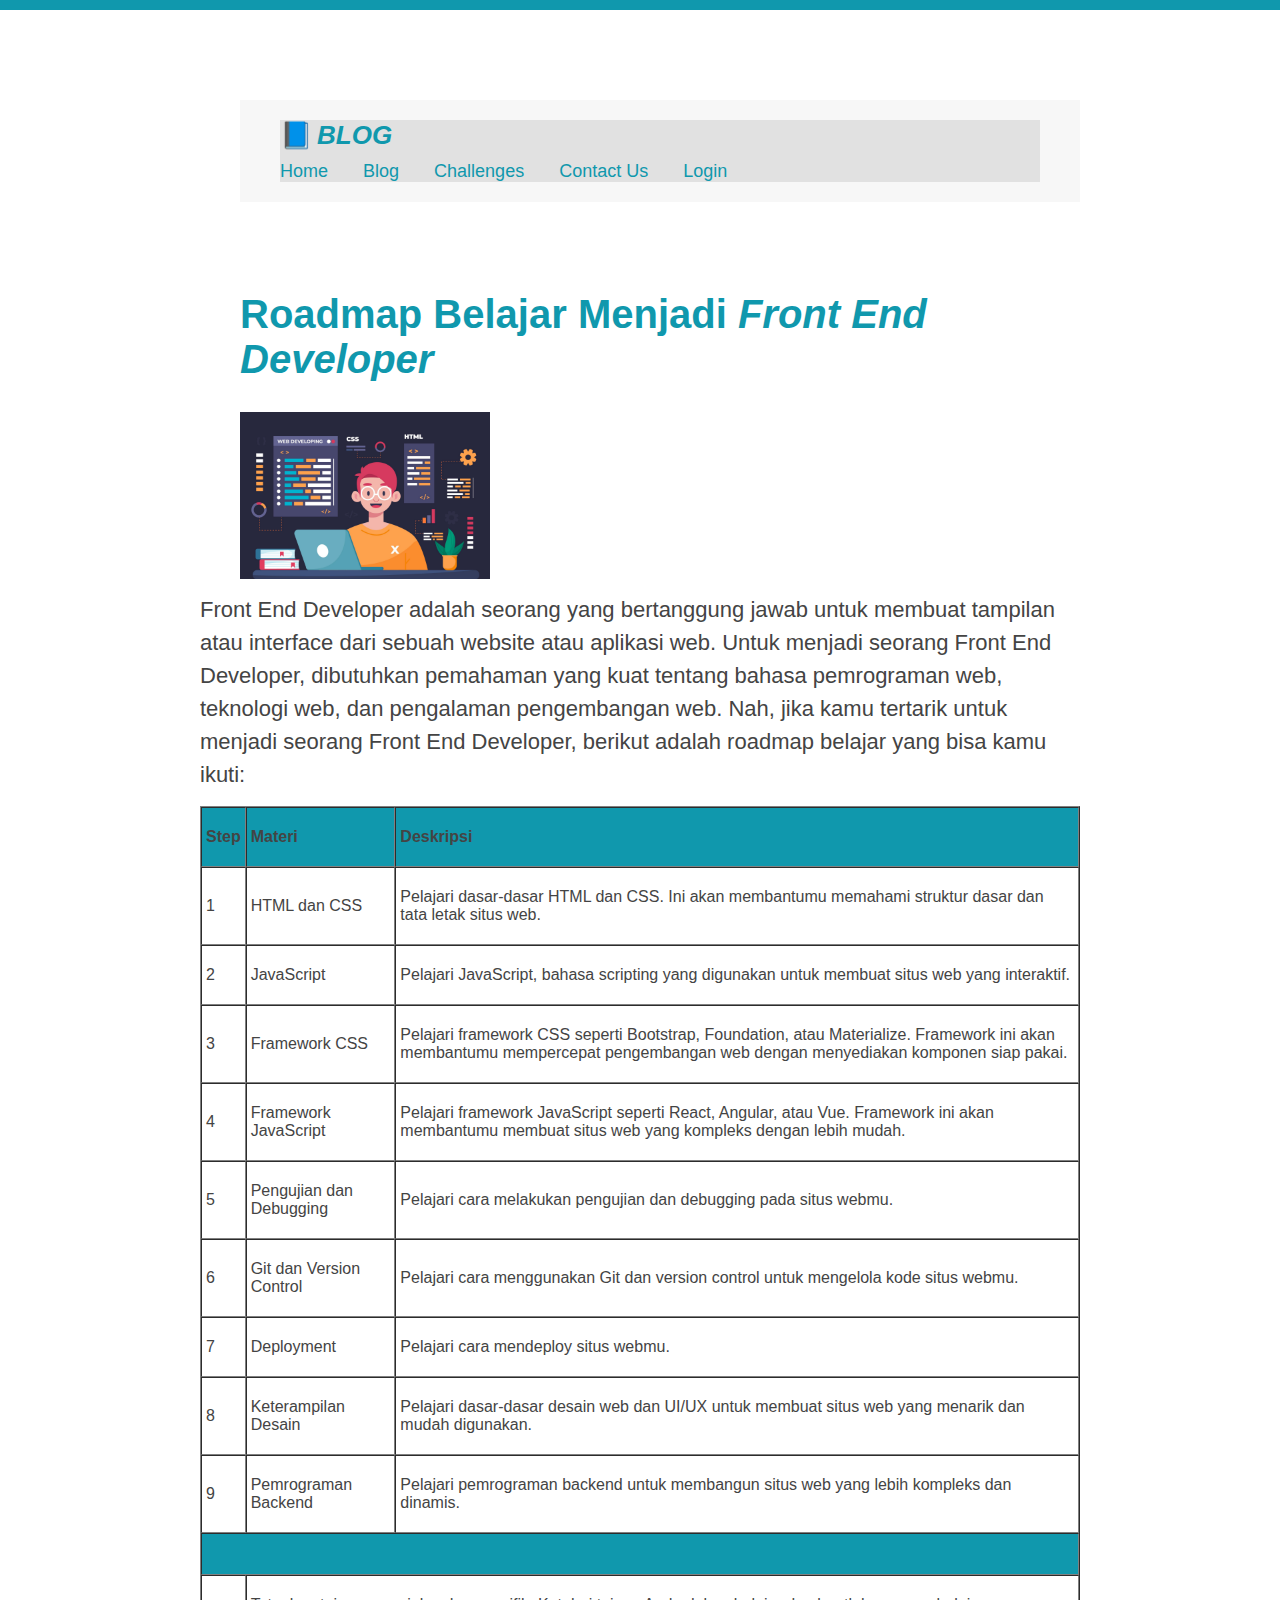
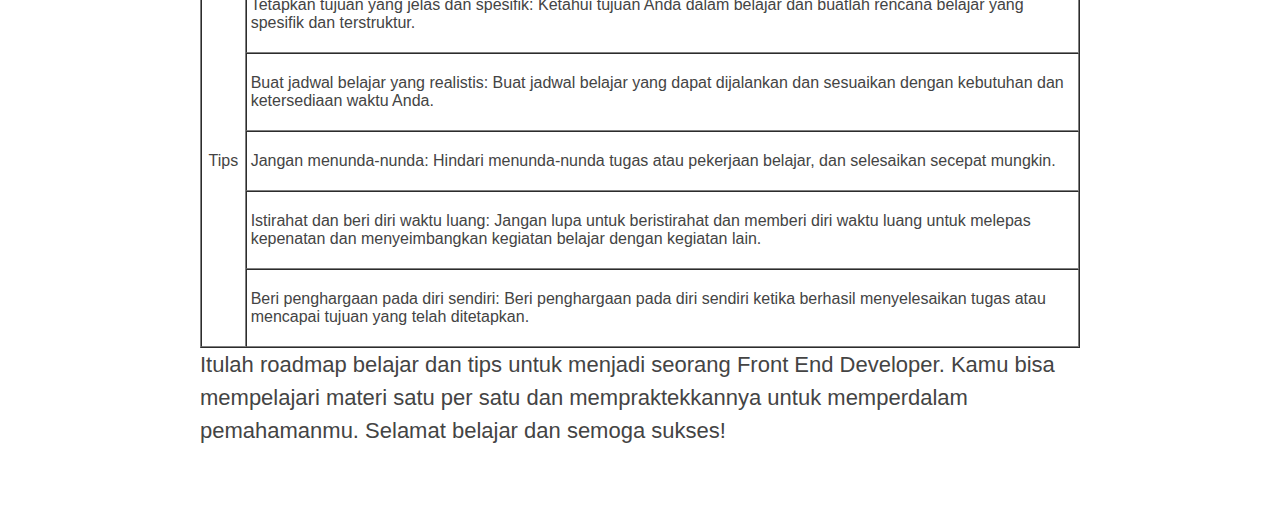
<file: blog.html>
<!DOCTYPE html>
<html lang="id">
  <head>
    <meta charset="UTF-8" />
    <title>Blog</title>
    <link rel="stylesheet" href="style.css" />
  </head>
  <body>
    <div class="all">
      <header class="main-header clearfix">
        <h1>📘Blog</h1>

        <nav>
          <a href="index.html">Home</a>
          <a href="blog.html">Blog</a>
          <a href="challenges.html">Challenges</a>
          <a href="contact.html">Contact Us</a>
          <a href="login.html">Login</a>
        </nav>
      </header>

      <article>
        <header>
          <div class="judul">
            <h2>Roadmap Belajar Menjadi <em>Front End Developer</em></h2>
          </div>
          <img
            src="assets/img/blog.jpg"
            alt="Front End Developer"
            width="250"
          />
        </header>

        <p>
          Front End Developer adalah seorang yang bertanggung jawab untuk
          membuat tampilan atau interface dari sebuah website atau aplikasi web.
          Untuk menjadi seorang Front End Developer, dibutuhkan pemahaman yang
          kuat tentang bahasa pemrograman web, teknologi web, dan pengalaman
          pengembangan web. Nah, jika kamu tertarik untuk menjadi seorang Front
          End Developer, berikut adalah roadmap belajar yang bisa kamu ikuti:
        </p>

        <table border="1" cellspacing="0" cellpadding="5">
          <thead>
            <tr align="left">
              <th class="kasih-warna">Step</th>
              <th class="kasih-warna">Materi</th>
              <th class="kasih-warna">Deskripsi</th>
            </tr>
          </thead>
          <tbody>
            <tr>
              <td>1</td>
              <td>HTML dan CSS</td>
              <td class="isi-table">
                Pelajari dasar-dasar HTML dan CSS. Ini akan membantumu memahami
                struktur dasar dan tata letak situs web.
              </td>
            </tr>
            <tr>
              <td>2</td>
              <td>JavaScript</td>
              <td>
                Pelajari JavaScript, bahasa scripting yang digunakan untuk
                membuat situs web yang interaktif.
              </td>
            </tr>
            <tr>
              <td>3</td>
              <td>Framework CSS</td>
              <td>
                Pelajari framework CSS seperti Bootstrap, Foundation, atau
                Materialize. Framework ini akan membantumu mempercepat
                pengembangan web dengan menyediakan komponen siap pakai.
              </td>
            </tr>
            <tr>
              <td>4</td>
              <td>Framework JavaScript</td>
              <td>
                Pelajari framework JavaScript seperti React, Angular, atau Vue.
                Framework ini akan membantumu membuat situs web yang kompleks
                dengan lebih mudah.
              </td>
            </tr>
            <tr>
              <td>5</td>
              <td>Pengujian dan Debugging</td>
              <td>
                Pelajari cara melakukan pengujian dan debugging pada situs
                webmu.
              </td>
            </tr>
            <tr>
              <td>6</td>
              <td>Git dan Version Control</td>
              <td>
                Pelajari cara menggunakan Git dan version control untuk
                mengelola kode situs webmu.
              </td>
            </tr>
            <tr>
              <td>7</td>
              <td>Deployment</td>
              <td>Pelajari cara mendeploy situs webmu.</td>
            </tr>
            <tr>
              <td>8</td>
              <td>Keterampilan Desain</td>
              <td>
                Pelajari dasar-dasar desain web dan UI/UX untuk membuat situs
                web yang menarik dan mudah digunakan.
              </td>
            </tr>
            <tr>
              <td>9</td>
              <td>Pemrograman Backend</td>
              <td>
                Pelajari pemrograman backend untuk membangun situs web yang
                lebih kompleks dan dinamis.
              </td>
            </tr>
            <tr class="colspan">
              <td colspan="3"></td>
            </tr>
            <tr align="center">
              <td rowspan="6">Tips</td>
            </tr>
            <tr>
              <td colspan="2">
                Tetapkan tujuan yang jelas dan spesifik: Ketahui tujuan Anda
                dalam belajar dan buatlah rencana belajar yang spesifik dan
                terstruktur.
              </td>
            </tr>
            <tr>
              <td colspan="2">
                Buat jadwal belajar yang realistis: Buat jadwal belajar yang
                dapat dijalankan dan sesuaikan dengan kebutuhan dan ketersediaan
                waktu Anda.
              </td>
            </tr>
            <tr>
              <td colspan="2">
                Jangan menunda-nunda: Hindari menunda-nunda tugas atau pekerjaan
                belajar, dan selesaikan secepat mungkin.
              </td>
            </tr>
            <tr>
              <td colspan="2">
                Istirahat dan beri diri waktu luang: Jangan lupa untuk
                beristirahat dan memberi diri waktu luang untuk melepas
                kepenatan dan menyeimbangkan kegiatan belajar dengan kegiatan
                lain.
              </td>
            </tr>
            <tr>
              <td colspan="2">
                Beri penghargaan pada diri sendiri: Beri penghargaan pada diri
                sendiri ketika berhasil menyelesaikan tugas atau mencapai tujuan
                yang telah ditetapkan.
              </td>
            </tr>
          </tbody>
        </table>

        <p>
          Itulah roadmap belajar dan tips untuk menjadi seorang Front End
          Developer. Kamu bisa mempelajari materi satu per satu dan
          mempraktekkannya untuk memperdalam pemahamanmu. Selamat belajar dan
          semoga sukses!
        </p>
      </article>
    </div>
  </body>
</html>
</file>
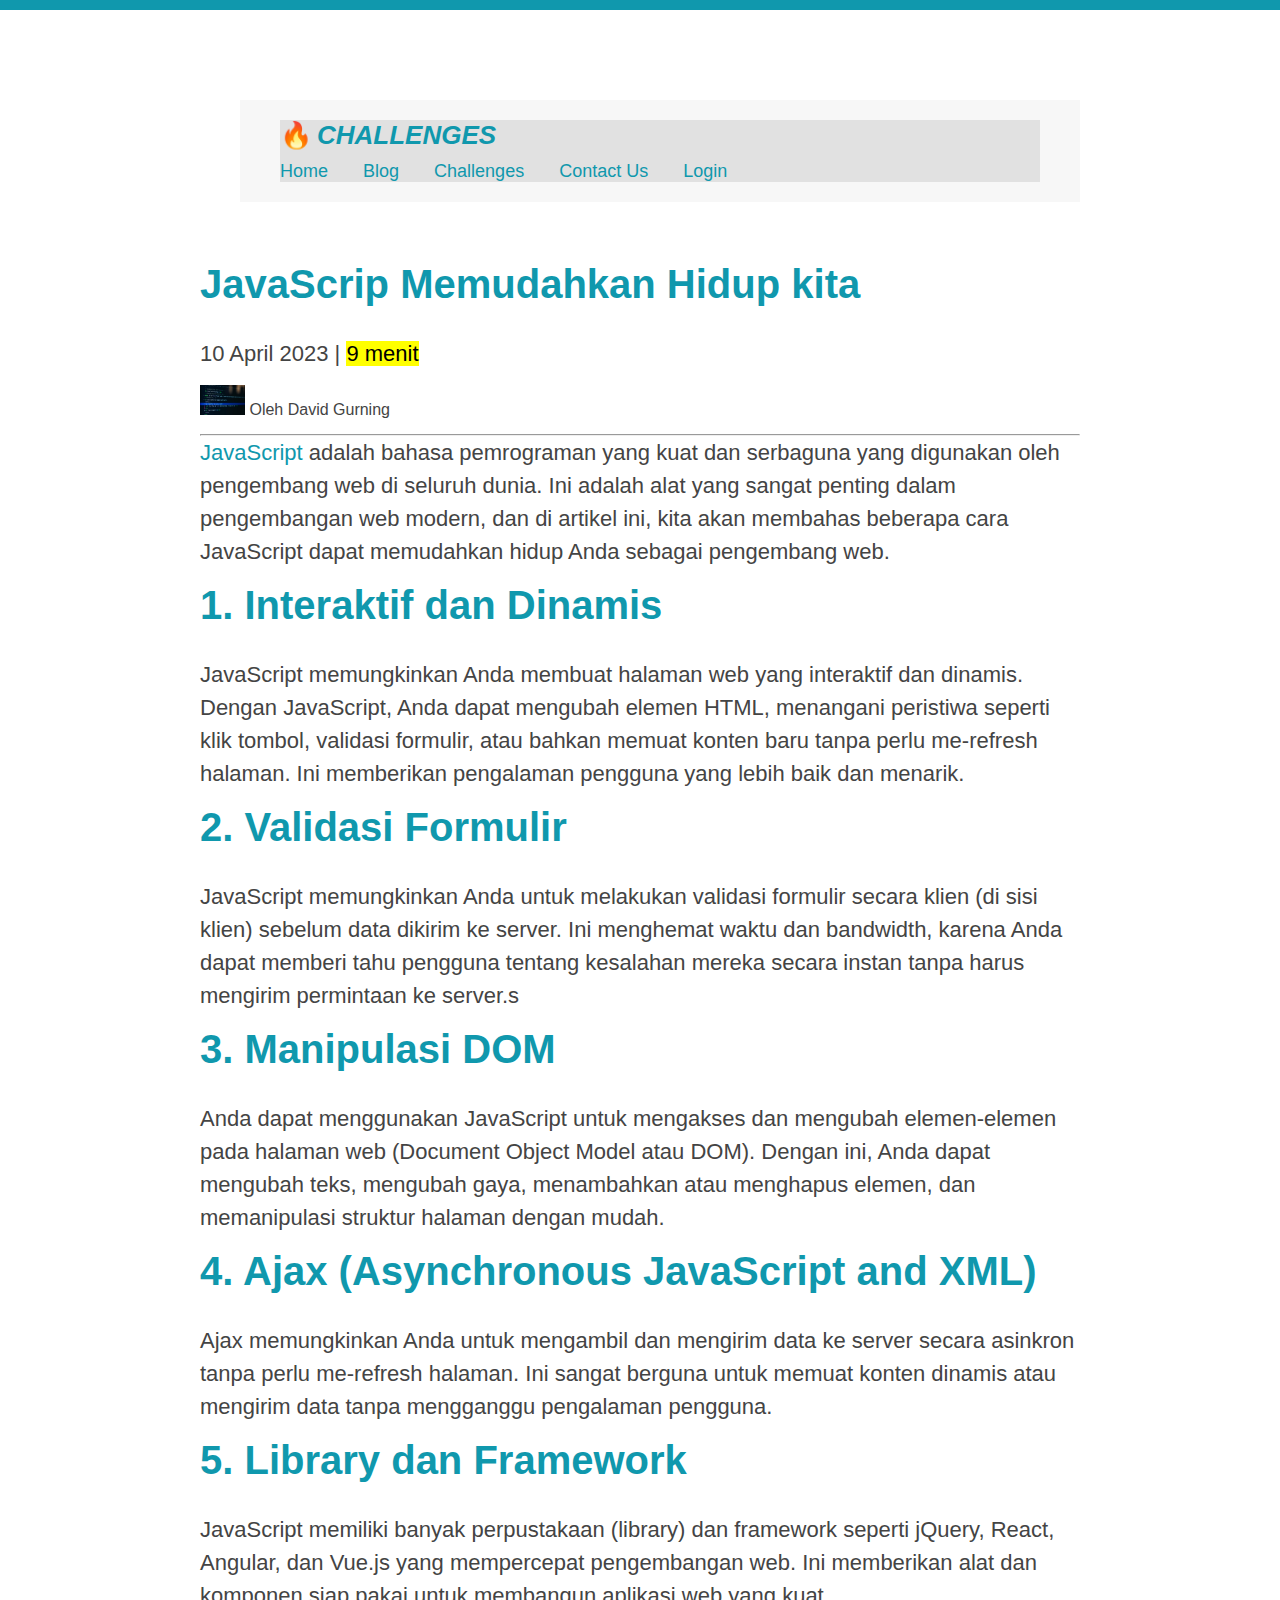
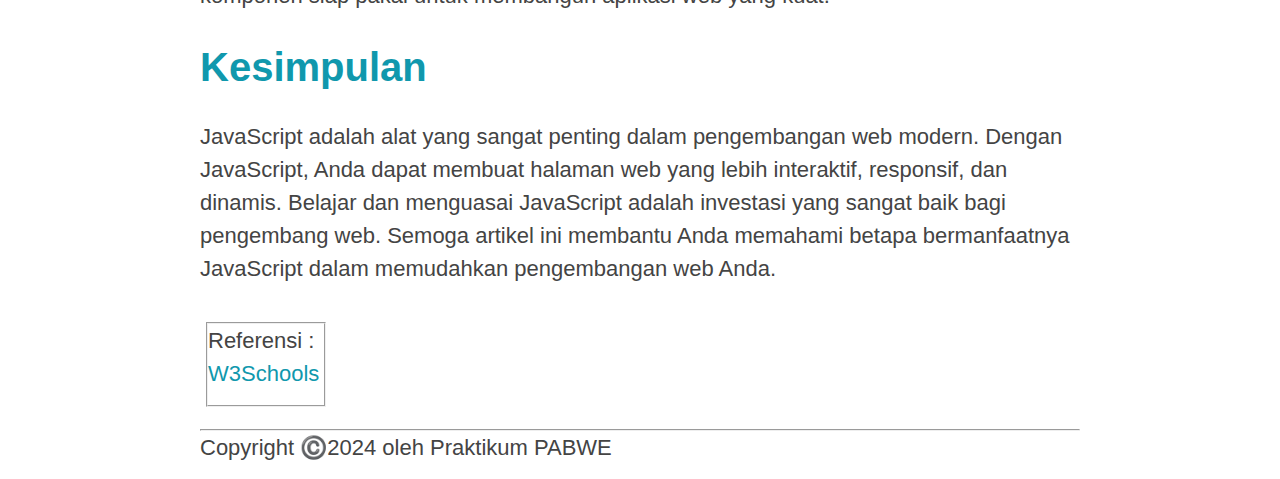
<file: challenges.html>
<!DOCTYPE html>
<html lang="en">
  <head>
    <meta charset="UTF-8" />
    <meta name="viewport" content="width=device-width, initial-scale=1.0" />
    <link rel="stylesheet" href="style.css">
    <title>Latihan ke-2</title>
  </head>
  <body>
<div class="all">
    <div class="hedaer">
          <header class="main-header clearfix">
            <h1>🔥Challenges</h1>
    
            <nav>
              <a href="index.html">Home</a>
              <a href="blog.html">Blog</a>
              <a href="challenges.html">Challenges</a>
              <a href="contact.html">Contact Us</a>
              <a href="login.html">Login</a>
            </nav>
          </header>
         

    <div class="header">
        <h2>JavaScrip Memudahkan Hidup kita</h2>
        <p>10 April 2023 | <mark>9 menit</mark></p>
        <img
            src="assets/img/post-img.jpg"
            alt="ini merupakan foto sir abdul"
            width="45px"
            height="30px"
            <p> Oleh David Gurning</p>
    </div>

    <hr>

    <div class="isi">
        <p>
            <a href="#">JavaScript</a> adalah bahasa pemrograman 
            yang kuat dan serbaguna yang digunakan oleh pengembang web di seluruh dunia. 
            Ini adalah alat yang sangat penting dalam pengembangan web modern, dan di artikel ini,
             kita akan membahas beberapa cara JavaScript dapat memudahkan hidup Anda sebagai pengembang 
             web.
        </p>

        <h2>1. Interaktif dan Dinamis</h2>
        <p>
            JavaScript memungkinkan Anda membuat halaman 
            web yang interaktif dan dinamis. Dengan JavaScript, 
            Anda dapat mengubah elemen HTML, menangani peristiwa seperti klik tombol, 
            validasi formulir, atau bahkan memuat konten baru tanpa perlu me-refresh halaman.
             Ini memberikan pengalaman pengguna yang lebih baik dan menarik.
        </p>
        <h2>2. Validasi Formulir</h2>
        <p>
            JavaScript memungkinkan Anda untuk melakukan validasi formulir secara klien (di sisi klien) sebelum data dikirim ke server. Ini menghemat waktu dan bandwidth, karena Anda dapat memberi tahu pengguna tentang kesalahan mereka secara instan tanpa harus mengirim permintaan ke server.s
        </p>
        <h2>3. Manipulasi DOM</h2>
        <p>
            Anda dapat menggunakan JavaScript untuk mengakses dan mengubah elemen-elemen pada halaman web (Document Object Model atau DOM). Dengan ini, Anda dapat mengubah teks, mengubah gaya, menambahkan atau menghapus elemen, dan memanipulasi struktur halaman dengan mudah.
        </p>
        <h2>4. Ajax (Asynchronous JavaScript and XML)</h2>
        <p>
            Ajax memungkinkan Anda untuk mengambil dan mengirim data ke server secara asinkron tanpa perlu me-refresh halaman. Ini sangat berguna untuk memuat konten dinamis atau mengirim data tanpa mengganggu pengalaman pengguna.
        </p>
        <h2>5. Library dan Framework</h2>
        <p>
            JavaScript memiliki banyak perpustakaan (library) dan framework seperti jQuery, React, Angular, dan Vue.js yang mempercepat pengembangan web. Ini memberikan alat dan komponen siap pakai untuk membangun aplikasi web yang kuat.</p>
            <br>
        <h2>Kesimpulan</h2>
        <p>
            JavaScript adalah alat yang sangat penting dalam pengembangan web modern. Dengan JavaScript, Anda dapat membuat halaman web yang lebih interaktif, responsif, dan dinamis. Belajar dan menguasai JavaScript adalah investasi yang sangat baik bagi pengembang web. Semoga artikel ini membantu Anda memahami betapa bermanfaatnya JavaScript dalam memudahkan pengembangan web Anda.
        </p>

        <table width="15%" height="8px">
            <tr>
                <td>
                    <fieldset><p class="plast">Referensi : <a href="https://www.w3schools.com" target="_blank">W3Schools</a></p></fieldset>
                </td>
            </tr>
        </table>
    </div>

    <hr>
    <p>Copyright ©️2024 oleh Praktikum PABWE</p>
</div>
  </body>
</html>
</file>
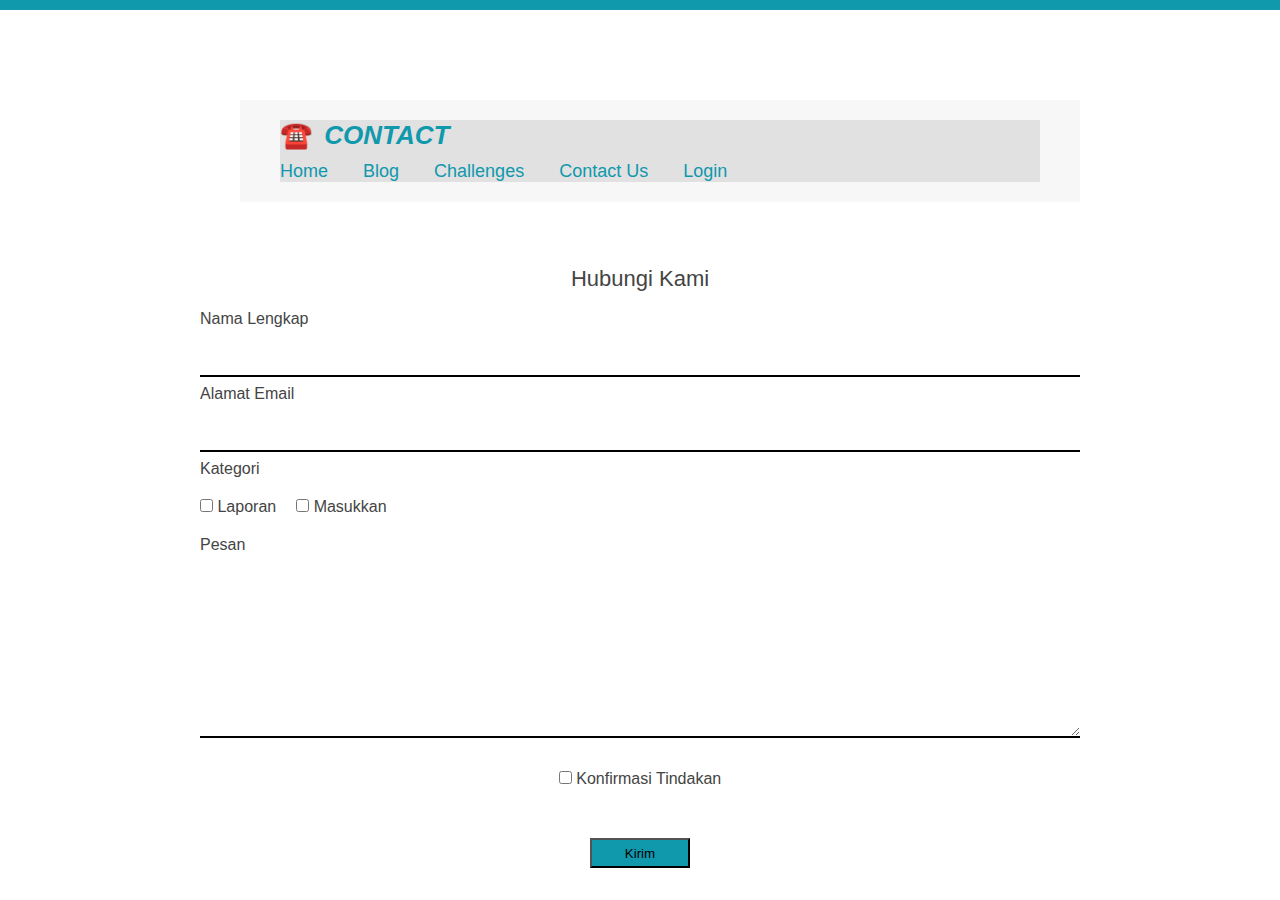
<file: contact.html>
<!DOCTYPE html>
<html lang="id">
  <head>
    <meta charset="UTF-8" />
    <title>Praktikum PABWE</title>
    <link rel="stylesheet" href="style.css" />
  </head>
  <body>
    <div class="all">
      <header class="main-header clearfix">
        <h1>☎️ Contact</h1>

        <nav>
          <a href="index.html">Home</a>
          <a href="blog.html">Blog</a>
          <a href="challenges.html">Challenges</a>
          <a href="contact.html">Contact Us</a>
          <a href="login.html">Login</a>
        </nav>
      </header>

      <div class="all-data">
        <form>
          <div class="hubungi-kami">
            <p>Hubungi Kami</p>
          </div>
          <label for="fname">Nama Lengkap</label>
          <input type="text" id="fname" name="fname" />
          <label for="lname">Alamat Email</label>
          <input type="text" id="lname" name="lname" />
          <label for="Kategori">Kategori</label> <br />
          <div class="data-kategori">
            <div class="laporan">
              <input type="checkbox" id="laporan" />
              <label for="Laporan">Laporan</label>
            </div>
            <div class="Masukkan">
              <input type="checkbox" id="Masukkan" />
              <label for="Masukkan">Masukkan</label>
            </div>
          </div>
          <label for="pesan">Pesan</label>
          <div class="pesan">
            <textarea name="ta" id="ta" cols="30" rows="10"></textarea>
          </div>
          <div class="Konfirmasi-tindakan">
            <input type="checkbox" id="konfirmasi" />
            <label for="Masukkan">Konfirmasi Tindakan</label>
          </div>

          <div class="kirim">
            <button>Kirim</button>
          </div>
        </form>
      </div>
    </div>
  </body>
</html>
</file>
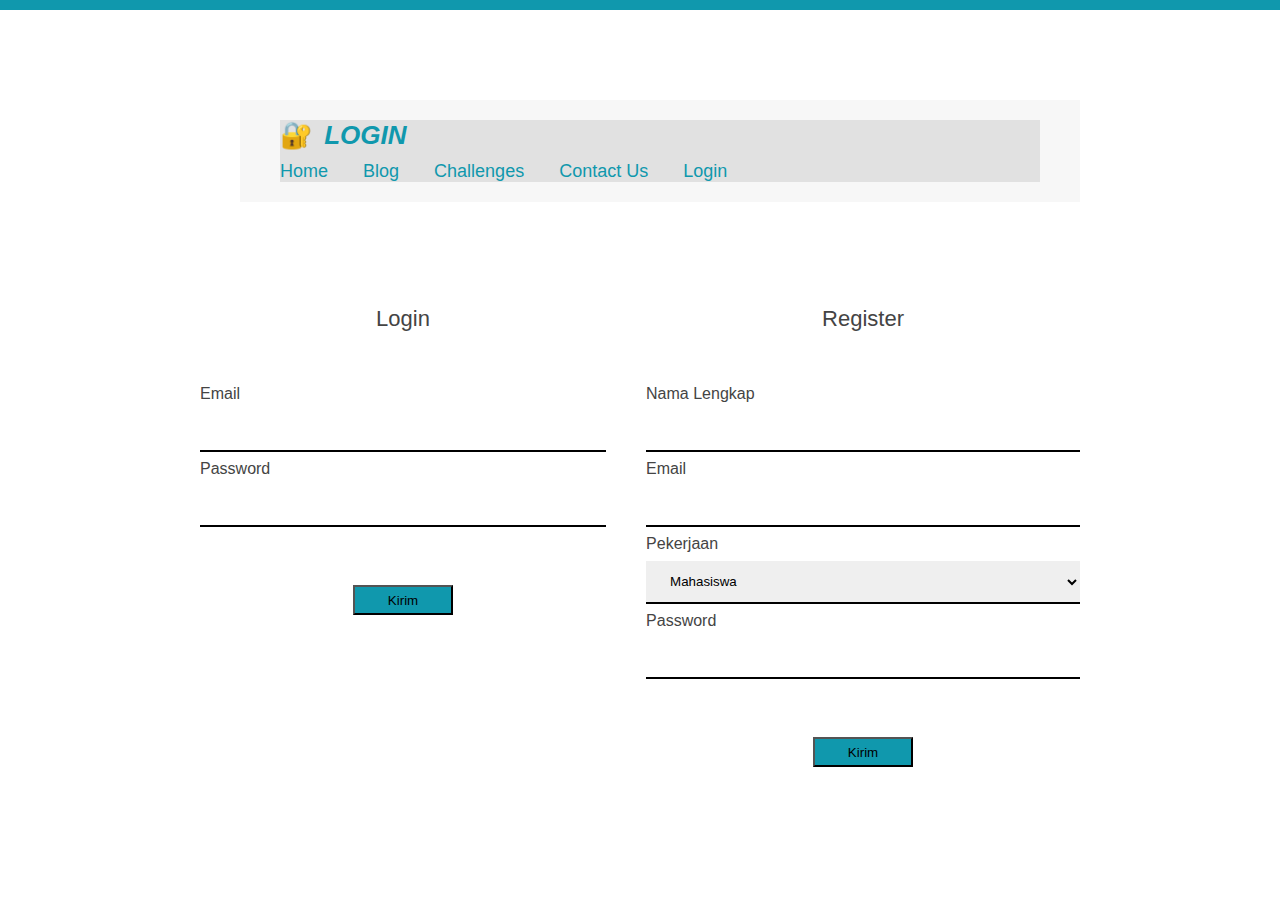
<file: login.html>
<!DOCTYPE html>
<html lang="id">
  <head>
    <meta charset="UTF-8" />
    <title>Praktikum PABWE</title>
    <link rel="stylesheet" href="style.css" />
  </head>
  <body>
    <div class="all">
      <header class="main-header clearfix">
        <h1>🔐 Login</h1>

        <nav>
          <a href="index.html">Home</a>
          <a href="blog.html">Blog</a>
          <a href="challenges.html">Challenges</a>
          <a href="contact.html">Contact Us</a>
          <a href="login.html">Login</a>
        </nav>
      </header>

      <form>
        <div class="all-data-login">
          <div class="login">
            <p>Login</p>

            <label for="email">Email</label>
            <input type="text" id="email" name="email" />
            <label for="password">Password</label>
            <input type="text" id="email" name="email" />
            <div class="kirim">
              <button>Kirim</button>
            </div>
          </div>

          <div class="register">
            <p>Register</p>
            <label for="email">Nama Lengkap</label>
            <input type="text" id="email" name="email" />
            <label for="password">Email</label>
            <input type="text" id="email" name="email" />
            <div class="data-pekerjaan">
              <label for="data">Pekerjaan</label>
              <select name="opsi" id="id">
                <option value="mahasiswa">Mahasiswa</option>
                <option value="wiraswasta">Wiraswasta</option>
              </select>
            </div>
            <label for="password">Password</label>
            <input type="text" id="email" name="email" />
            <div class="kirim">
              <button>Kirim</button>
            </div>
          </div>
        </div>
      </form>
    </div>
  </body>
</html>
</file>
<file: style.css>
:root {
  --main-color: #1098ad;
}

* {
  margin: 0;
  padding: 0;
  box-sizing: border-box;
}

body {
  color: #444444;
  font-family: sans-serif;
  border-top: 10px solid #1098ad;
  position: relative;
}

.position-relative {
  position: relative;
}

.container {
  width: 1200px;
  margin: 0 auto;
}

.main-header {
  background-color: #f7f7f7;
  padding: 20px 40px;
  margin-bottom: 60px;
}

nav {
  font-size: 18px;
}

article {
  margin-bottom: 60px;
}

.post-header {
  margin-bottom: 40px;
}

aside {
  background-color: #f7f7f7;
  border-top: 5px solid #1098ad;
  border-bottom: 5px solid #1098ad;
  padding: 50px 0;
  margin: 0 auto;
  margin-bottom: 50px;
  width: 500px;
}

h1,
h2,
h3 {
  color: #1098ad;
}

h1 {
  font-size: 26px;
  text-transform: uppercase;
  font-style: italic;
}

h2 {
  font-size: 40px;
  margin-bottom: 30px;
}

h3 {
  font-size: 30px;
  margin-bottom: 20px;
  margin-top: 40px;
}

h4 {
  font-size: 20px;
  text-transform: uppercase;
  text-align: center;
  margin-bottom: 20px;
}

p {
  font-size: 22px;
  line-height: 1.5;
  margin-bottom: 15px;
}

ul,
ol {
  margin-left: 50px;
  margin-bottom: 20px;
}

li {
  font-size: 20px;
  margin-bottom: 10px;
}

li:last-child {
  margin-bottom: 0px;
}

#author {
  font-style: italic;
  font-size: 18px;
}

#copyright {
  font-size: 16px;
}

.related-author {
  font-size: 18px;
  font-weight: bold;
}

.related {
  list-style: none;
}

.main-header {
  background-color: #f7f7f7;
}

aside {
  background-color: #f7f7f7;
  border-top: 5px solid #1098ad;
  border-bottom: 5px solid #1098ad;
}

li:first-child {
  font-weight: bold;
}

li:last-child {
  font-style: italic;
}

/* Styling links */
a:link {
  color: #1098ad;
  text-decoration: none;
}

a:visited {
  color: #1098ad;
}

a:hover {
  color: orangered;
  font-weight: bold;
  text-decoration: underline dotted orangered;
}

a:active {
  background-color: gainsboro;
  font-style: italic;
}

.post-img {
  width: 100%;
  height: auto;
}

nav a:link {
  margin: 10px 30px 0 0;
  display: inline-block;
}

nav a:link:last-child {
  margin-right: 0;
}

.btn-absolute {
  font-size: 22px;
  padding: 20px;
  cursor: pointer;
  position: absolute;
  bottom: 70px;
  right: 0px;
}

.position-relative {
  position: relative;
}

h1::first-letter {
  font-style: normal;
  margin-right: 5px;
}

.top {
  position: relative;
}

.top::after {
  content: "TOP";
  background-color: #ffe70e;
  font-size: 16px;
  font-weight: bold;
  display: inline-block;
  padding: 5px 10px;
  position: absolute;
  top: 0px;
  right: 0px;
}

/* Ini merupakan bagian Blog */
.kasih-warna {
  background-color: var(--main-color);
}

td,
th {
  padding: 20px 4px;
}

.colspan {
  background-color: var(--main-color);
}

/* ini merupakan bagian contact */
.contact-all {
  margin: 0px 0px 50px 0px;
}

.contact-all .all-data h1 {
  font-style: normal;
}

input[type="text"] {
  width: 100%;
  padding: 12px 20px;
  margin: 8px 0;
  box-sizing: border-box;
  border: none;
  border-bottom: 2px solid rgb(0, 0, 0);
}

.data-kategori {
  display: flex;
}

.data-kategori .laporan {
  margin: 20px 0px;
}

.data-kategori .Masukkan {
  margin: 20px 0px 20px 20px;
}

textarea[name="ta"] {
  width: 100%;
  padding: 12px 20px;
  margin: 8px 0;
  box-sizing: border-box;
  border: none;
  border-bottom: 2px solid rgb(0, 0, 0);
}

.Konfirmasi-tindakan {
  margin-top: 20px;
  text-align: center;
}

.hubungi-kami {
  margin-top: 60px;
  text-align: center;
}

.kirim {
  text-align: center;
  margin-top: 30px;
}

button {
  height: 30px;
  width: 100px;
  background-color: var(--main-color);
}

header .atas {
  margin-left: 40px;
}

header {
  margin: 90px 0px 10px 40px;
  /* box-shadow: #444444; */
}

/* ini untuk challenges */

.tantangan {
  margin: 20px 0px 0px 30px;
}

.header {
  margin-top: 50px;
}

.all {
  margin: 0px 200px;
}

.contact-all {
  margin: 0px 200px;
}

nav,
h1 {
  background-color: #e1e1e1;
}

.all-data-login {
  display: flex;
  margin-top: 100px;
}

select[name="opsi"] {
  width: 100%;
  padding: 12px 20px;
  margin: 8px 0;
  box-sizing: border-box;
  border: none;
  border-bottom: 2px solid rgb(0, 0, 0);
}

.register {
  margin-left: 20px;
}

.login {
  margin-right: 20px;
}

.register p {
  text-align: center;
  margin-bottom: 50px;
}

.login p {
  text-align: center;
  margin-bottom: 50px;
}

.kirim {
  text-align: center;
  margin-top: 50px;
}

header h1 {
  /* background-color: none; */
}
</file>
